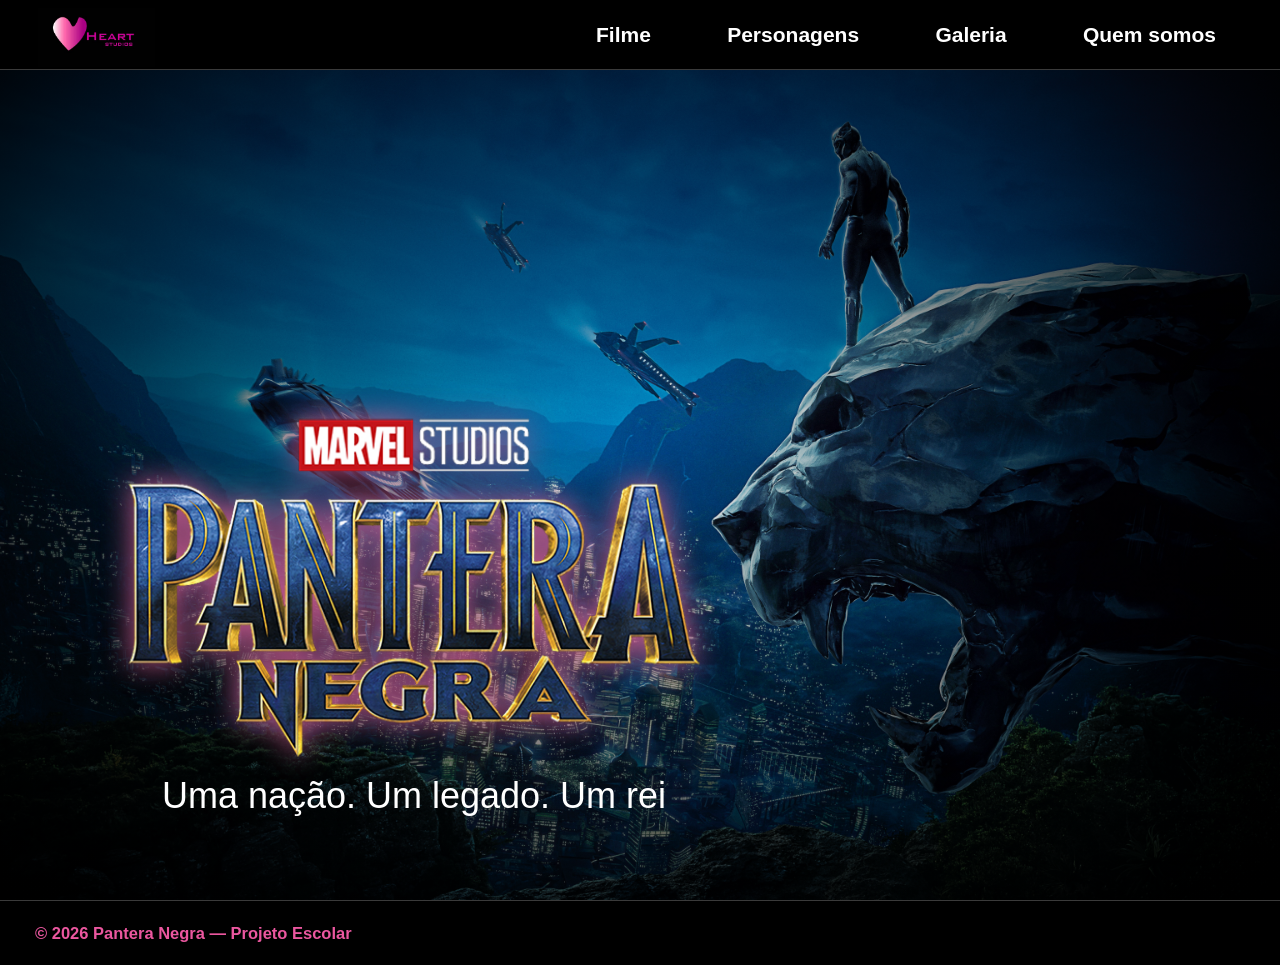
<file: index.html>
<!DOCTYPE html>
<html lang="en">
<head>
    <meta charset="UTF-8">
    <meta name="viewport" content="width=device-width, initial-scale=1.0">
    <link rel="stylesheet" href="home.css">
    <link rel="preconnect" href="https://fonts.gstatic.com" crossorigin>
<link href="https://fonts.googleapis.com/css2?family=Poppins:ital,wght@0,100;0,200;0,300;0,400;0,500;0,600;0,700;0,800;0,900;1,100;1,200;1,300;1,400;1,500;1,600;1,700;1,800;1,900&family=Roboto:ital,wght@0,100..900;1,100..900&display=swap" rel="stylesheet">
<link href="//db.onlinewebfonts.com/c/adfd298e421945768d7bf13da3ee8a45?family=BankGothic+Md+BT+Medium" rel="stylesheet" type="text/css"/>
    <title> Pantera Negra - Home</title>
    
</head>
<body>
    <header>

        <nav>
            <div class="logo">
                <a href="index.html"><img src="IMG/Captura de tela 2026-11-25 193104.png" alt="logo"></a>
            </div>

            <button class="menu-btn" aria-label="Abrir menu">☰</button>
            
            <div class="txt">
                <a href="Filme.html"><h2>Filme</h2></a>
                <a href="Persongens.html"><h2>Personagens</h2></a>
                <a href="Galeria.html"><h2>Galeria</h2></a>
                <a href="QS.html"><h2>Quem somos</h2></a>
            </div>
        </nav>
    </header>
    <section class="capah">
        <div class="texto">
                <a href="Filme.html"><img src="IMG/mld_las_tt_3_copy_87d4d545.png" alt="logopn" class="logopn"></a>
                <h2>Uma nação. Um legado. Um rei</h2>
            
            </div>
        </div>
    </section>

    <footer>
        <h2>© 2026 Pantera Negra — Projeto Escolar</h2>
    </footer>


    <script>
        const botao = document.querySelector('.menu-btn');
        const menu = document.querySelector('.txt');

        botao.addEventListener('click', () => {
            menu.classList.toggle('aberto');
        });

        menu.querySelectorAll('a').forEach(link => {
            link.addEventListener('click', () => {
                menu.classList.remove('aberto');
            });
        });
    </script>



</body>
</html>
</file>
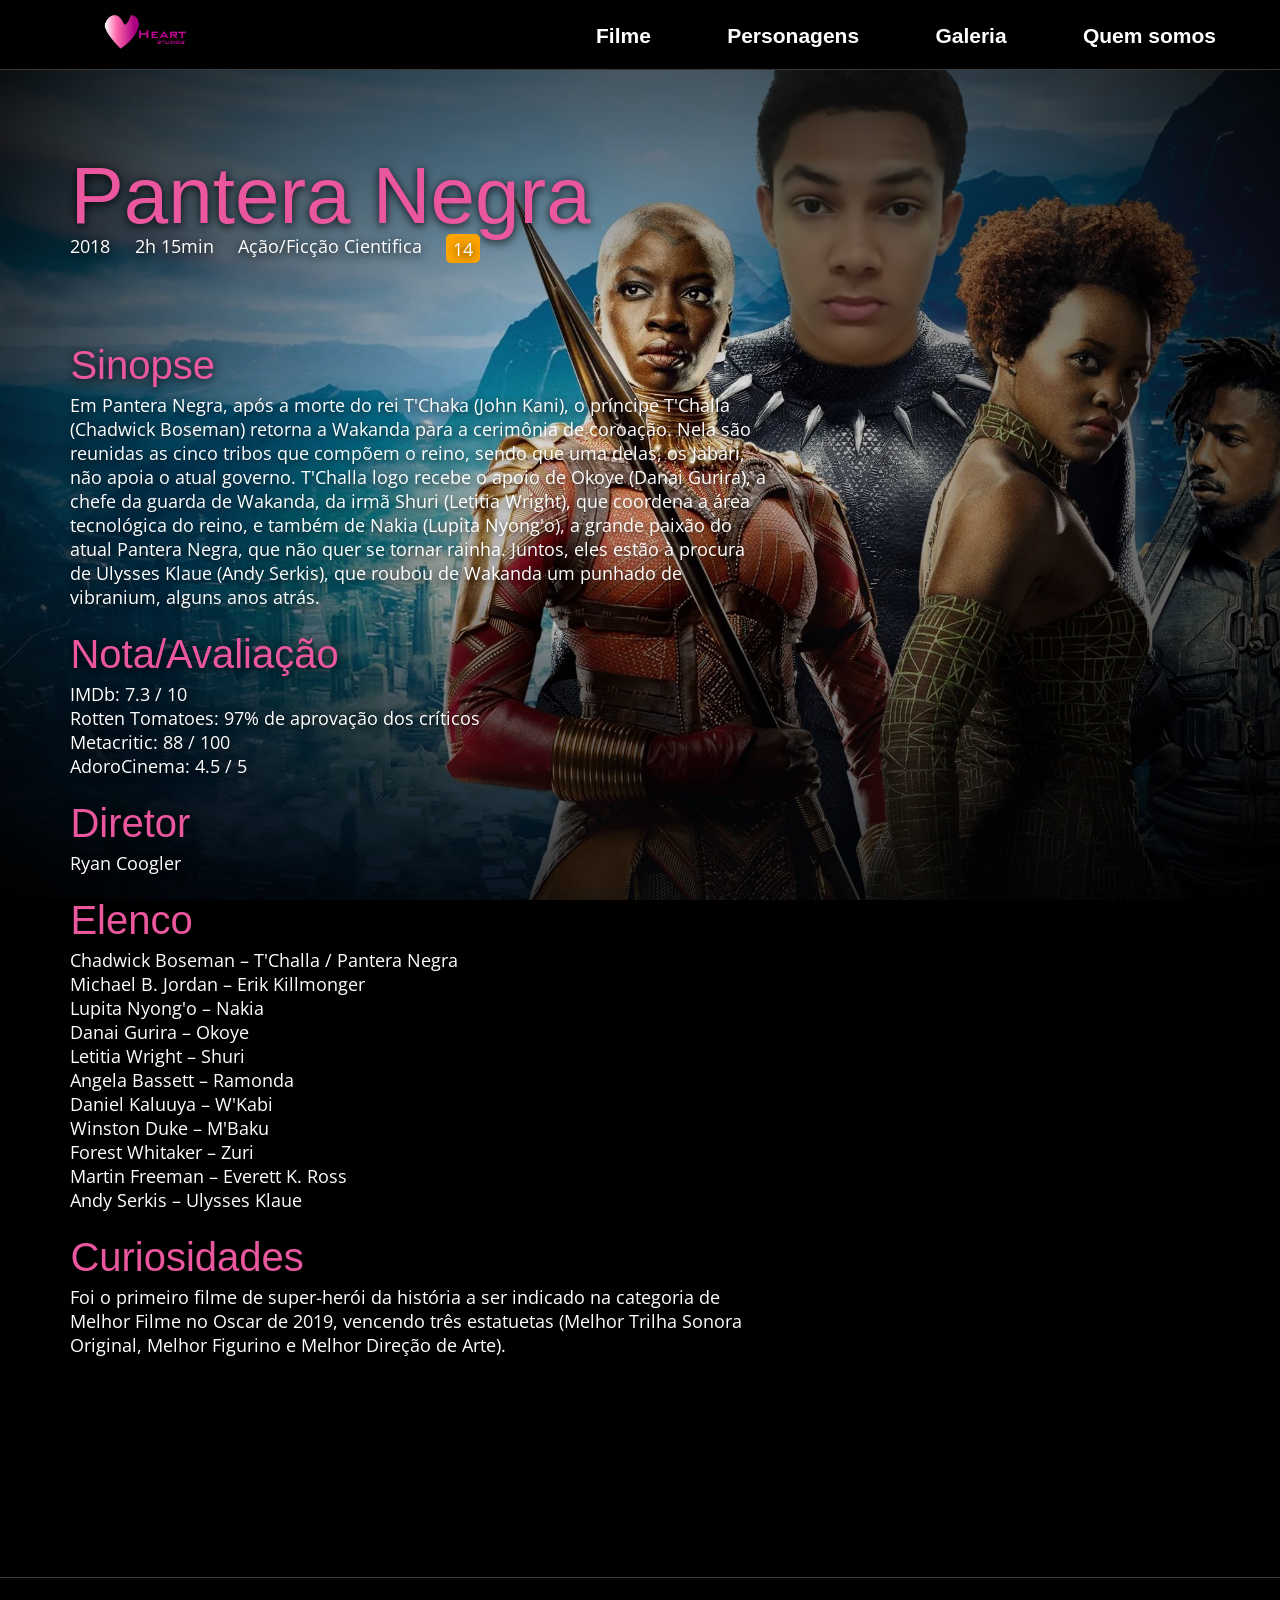
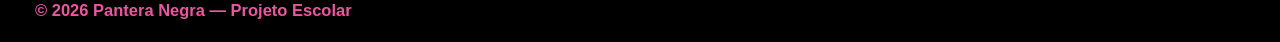
<file: Filme.html>
<!DOCTYPE html>
<html lang="en">
<head>
    <meta charset="UTF-8">
    <meta name="viewport" content="width=device-width, initial-scale=1.0">
    <link rel="stylesheet" href="Filme.css">
    <link rel="preconnect" href="https://fonts.googleapis.com">
<link rel="preconnect" href="https://fonts.gstatic.com" crossorigin>
<link href="https://fonts.googleapis.com/css2?family=Open+Sans:ital,wght@0,300..800;1,300..800&display=swap" rel="stylesheet">
<link href="//db.onlinewebfonts.com/c/adfd298e421945768d7bf13da3ee8a45?family=BankGothic+Md+BT+Medium" rel="stylesheet" type="text/css"/>
    <title>Pantera Negra - Filme</title>
</head>
<body>
    <header>

        <nav>
            <div class="logo">
                <a href="index.html"><img src="IMG/Captura de tela 2026-11-25 193104.png" alt="logo"></a>
            </div>

            <button class="menu-btn" aria-label="Abrir menu">☰</button>

            <div class="txt">
                <a href="Filme.html"><h2>Filme</h2></a>
                <a href="Persongens.html"><h2>Personagens</h2></a>
                <a href="Galeria.html"><h2>Galeria</h2></a>
                <a href="QS.html"><h2>Quem somos</h2></a>
            </div>
        </nav>
    </header>

    
<div class="banner">    

    <section class="ftfilme">

        
    
    </section>

    <section class="filme">
        <div class="tt1">
        <h1>Pantera Negra</h1>
        </div>
        <div class="info">
            <h3>2018</h3>
            <h3>2h 15min</h3>
            <h3>Ação/Ficção Cientifica</h3>
            <h3 class="cla">14</h3>
        </div>

        <div class="allinfo">
            <div class="tt2">
                <h2>Sinopse</h2>
            </div>
            <div class="info2">
                <h3>
            Em Pantera Negra, após a morte do rei T'Chaka (John Kani), o príncipe T'Challa (Chadwick Boseman) retorna a Wakanda para a cerimônia de coroação. Nela são reunidas as cinco tribos que compõem o reino, sendo que uma delas, os Jabari, não apoia o atual governo. T'Challa logo recebe o apoio de Okoye (Danai Gurira), a chefe da guarda de Wakanda, da irmã Shuri (Letitia Wright), que coordena a área tecnológica do reino, e também de Nakia (Lupita Nyong'o), a grande paixão do atual Pantera Negra, que não quer se tornar rainha. Juntos, eles estão à procura de Ulysses Klaue (Andy Serkis), que roubou de Wakanda um punhado de vibranium, alguns anos atrás.
                </h3>
            </div>


            <div class="tt3">
                <h2>Nota/Avaliação</h2> 
            </div>
            <div class="info3">
            <h3>IMDb: 7.3 / 10</h3>
            <h3>Rotten Tomatoes: 97% de aprovação dos críticos</h3>
            <h3>Metacritic: 88 / 100</h3>
            <h3>AdoroCinema: 4.5 / 5</h3>
            </div>


            <div class="tt4">
                <h2>Diretor</h2>
            </div>
            <div class="info4">
                <h3>Ryan Coogler </h3>
            </div>

            <div class="tt5">
                <h2>Elenco</h2>
            </div>
            <div class="info5">
                <h3>Chadwick Boseman – T'Challa / Pantera Negra</h3>
                <h3>Michael B. Jordan – Erik Killmonger</h3>
                <h3>Lupita Nyong'o – Nakia</h3>
                <h3>Danai Gurira – Okoye</h3>
                <h3>Letitia Wright – Shuri</h3>
                <h3>Angela Bassett – Ramonda</h3>
                <h3>Daniel Kaluuya – W'Kabi</h3>
                <h3>Winston Duke – M'Baku</h3>
                <h3>Forest Whitaker – Zuri</h3>
                <h3>Martin Freeman – Everett K. Ross</h3>
                <h3>Andy Serkis – Ulysses Klaue</h3>
            </div>
            <div class="tt6">
                <h2>Curiosidades</h2>
            </div>
            <div class="info6">
                <h3>
        Foi o primeiro filme de super-herói da história a ser indicado na categoria de Melhor Filme no Oscar de 2019, vencendo três estatuetas (Melhor Trilha Sonora Original, Melhor Figurino e Melhor Direção de Arte).
                </h3>
            </div>
        </div>
    </section>    
        
    </div> 
    

    <footer>
        <h2>© 2026 Pantera Negra — Projeto Escolar</h2>
    </footer>

    <script>
        const botao = document.querySelector('.menu-btn');
        const menu = document.querySelector('.txt');

        botao.addEventListener('click', () => {
            menu.classList.toggle('aberto');
        });

        menu.querySelectorAll('a').forEach(link => {
            link.addEventListener('click', () => {
                menu.classList.remove('aberto');
            });
        });
    </script>

</body>
</html>
</file>
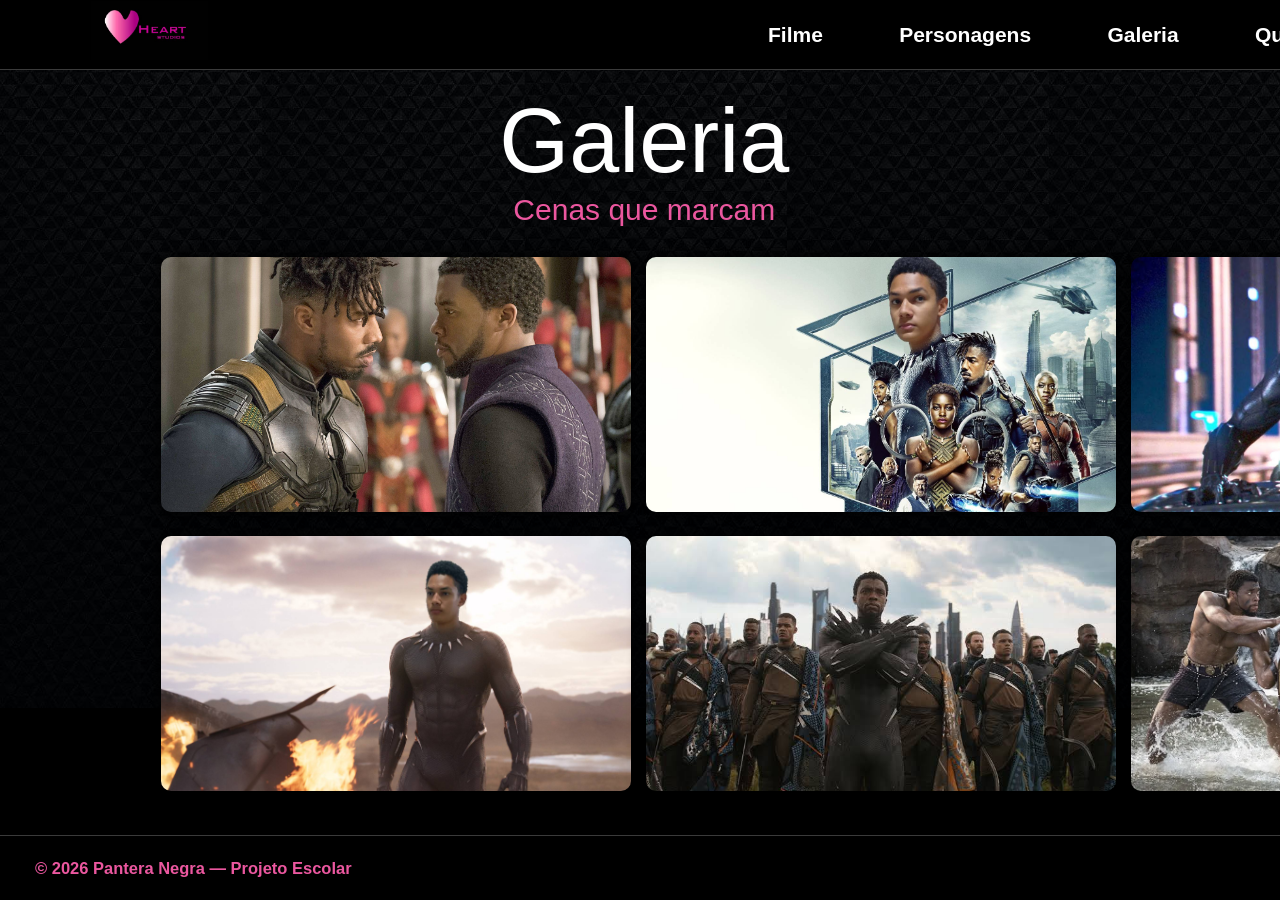
<file: Galeria.html>
<!DOCTYPE html>
<html lang="en">
<head>
    <meta charset="UTF-8">
    <meta name="viewport" content="width=device-width, initial-scale=1.0">
    <title>Galeria</title>
    <link rel="stylesheet" href="Galeria.css">
</head>
<body>
    <header>

        <nav>
            <div class="logo">
                <a href="index.html"><img src="IMG/Captura de tela 2026-11-25 193104.png" alt="logo"></a>
            </div>

            <button class="menu-btn" aria-label="Abrir menu">☰</button>

            <div class="txt">
                <a href="Filme.html"><h2>Filme</h2></a>
                <a href="Persongens.html"><h2>Personagens</h2></a>
                <a href="Galeria.html"><h2>Galeria</h2></a>
                <a href="QS.html"><h2>Quem somos</h2></a>
            </div>
        </nav>
    </header>

    <div class="titulog">
        <h1>Galeria</h1>
        <h2>Cenas que marcam</h2>
    </div>

    <div class="imgGaleria">
        <div class="gp1">
         <figure>
            <img src="IMG/Wakanda-article-4.23.2018-.jpg" alt="">
        </figure>
        <figure>
            <img src="IMG/Captura de tela 2026-10-15 193005.jpg" alt="">
        </figure>
        <figure>
            <img src="IMG/maxresdefault.jpg" alt="">
        </figure>
        </div>
       <div class="gp2">
        <figure>
            <img src="IMG/pantera_negra.jpg" alt="">
        </figure>
        <figure>
            <img src="IMG/images (3).jfif" alt="">
        </figure>
        <figure>
            <img src="IMG/pantera-negra-chadwick-boseman-michael-b-jordan.webp" alt="">
        </figure>
       </div>
    </div>

    <footer>
        <h2>© 2026 Pantera Negra — Projeto Escolar</h2>
    </footer>
    
    <script>
        const botao = document.querySelector('.menu-btn');
        const menu = document.querySelector('.txt');

        botao.addEventListener('click', () => {
            menu.classList.toggle('aberto');
        });

        menu.querySelectorAll('a').forEach(link => {
            link.addEventListener('click', () => {
                menu.classList.remove('aberto');
            });
        });
    </script>

</body>
</html>
</file>
<file: home.css>
:root{
    --tamanhoTexto: 18px;
    --corTexto: white;
    --corTitulo: #EB579F;
    --fontTexto:  "Open Sans", sans-serif;
    --fontTitulo: "BankGothic Md BT Medium", sans-serif;
    --fontEspessura: 10px;
    --fontEspessura2: 24px;
    
    
}

::-webkit-scrollbar {
    display: none;
}

*{
    margin: 0px;
    padding: 0px;
    box-sizing: border-box;
}

 
body{
    background-color: black;
}

nav{   
    background-color:black;
    display: flex;
    align-items: center;
    height: 70px;
    font-size: 12px;
    position: fixed;
    top: 0;
    width: 100%;
    z-index: 100;
    border-bottom: 1px solid #3a3a3a;
}
.txt{ 
    position: absolute;
    left: 60%;
    font-family: var(--fontTitulo);
    width: 620px;
    display: flex;
    align-items: center;
    justify-content: space-between;
    margin-right: 100px;
    font-size: 14px;
    font-weight: var(--fontEspessura2);
}
nav a{
    text-decoration: none;
    color:var(--corTexto);
    
}

nav a:hover {
    transform: scale(1.2);
    color:var(--corTitulo);
    transition: transform 0.4s ease
}

.logo{
    height: 100px;
    position: absolute;
    left: 7%;
    padding-top: 20px ;
}


.logo  img{

    width: 119px;
    
}

footer {
    display: flex;
    font-family: var(--fontTitulo);
    width: 100%;
    height: 65px;
    color:var(--corTitulo);
    background-color: black;
    padding: 15px;
    padding-left: 35px;
    align-items: center;
    font-size: 11px;
    border-top: 1px solid #3a3a3a;

}

.capah{
    background: 
    radial-gradient(rgba(0, 0, 0, 0),black),
        url(IMG/926668.jpg),
        radial-gradient(rgba(0,0,0,0),black);
    background-size: cover;
    height: 100vh;
    width: 100%;
    box-sizing: border-box;
    flex-direction: column;
    align-items: center;
    padding: 30px 5% 100px;
    gap: 22px;
    
    
}

.capah .texto{
    width: 100%;
    position: absolute;
    top: 33%;
    left: 10%;
    max-width: 700px;
    text-align: center;
    
}

img.logopn {
    width: 600px;
    transition: all 0.6s ease;
    cursor: pointer;
    filter: drop-shadow(0 0 15px #c5598d);
}

img.logopn:hover {
    transform: scale(1.1);
    
}

.capah h2{
    font-family: var(--fontTitulo);
    color:var(--corTexto);
    font-weight: var(--fontEspessura);
    font-size: 36px;
    
    
}


.menu-btn{
    display: none;
}



@media (max-width: 1600px) {
    .logo{
        left: 3%;
        padding-top: 22px;
    }

    .txt{
        left: auto;
        right: 5%;
        margin-right: 0;
    }

    .capah{
        background-position: center;
    }

    .capah .texto{
        top: 45%;
        left: 5%;
    }
    
}



@media (max-width: 1100px) {

    .logo{
        left: 3%;
        padding-top: 22px ;
    }

    .txt{
        right: 3%;
        width: auto;
        gap: 30px;
        font-size: 10px;
    }

    .capah{
    background-position: center;
    }

    .capah .texto{
        left: 50%;
        top: 50%;
        transform: translateX(-50%); 
        width: 90%;
    }

    img.logopn{
        width: 100%;
        max-width: 500px;
    }

    .capah h2{
        font-size: 28px;
    }
}



@media (max-width: 769px) {

    .logo img{
        width: 100px;
        padding-top: 8px;
        margin-left: 10%;
        
    }


    .menu-btn{
        display: block;
        margin-left: auto;
        margin-right: 5%;
        background: none;
        border: none;
        color: var(--corTexto);
        font-size: 30px;
        cursor: pointer;
    }

    .txt{
        display: none;              
        position: absolute;
        top: 70px;
        left: 0;
        right: auto;
        width: 100%;
        flex-direction: column;
        justify-content: center;
        align-items: center;
        gap: 20px;
        font-size: 12px;
        padding: 25px 0;
        background-color: black;
        border-bottom: 1px solid #3a3a3a;  
    }

    .txt.aberto{
        display: flex;
        display: flex;  
        gap: 40px;
        height: 250px;
        align-items: start;
        padding-left: 12px;
        right: 0;
        left: auto;
        width: 200px;
        border-bottom: 1px solid #3a3a3a;   
        border-radius: 0px 0px 0px 10px;             
    }

    .capah .texto{
        top: 55%;
    }

    img.logopn{
        max-width: 800px;
    }

    .capah h2{
        font-size: 20px;
    }

    .texto img{
    width: 470px; 
    }

    .texto h2{
        font-size: 18px;
    }

    footer h2{
        font-size: 14px;
    }

    .capah{
        background-position: 65% center;
    }

}

@media (max-width: 426px) {

    .logo img{
        width: 100px;
        padding-top: 8px;
        margin-left: 10%;
        
    }

    .menu-btn{
        display: block;
        margin-left: auto;
        margin-right: 5%;
        background: none;
        border: none;
        color: var(--corTexto);
        font-size: 30px;
        cursor: pointer;
    }

    .txt{
        display: none;              
        position: absolute;
        top: 70px;
        left: 0;
        right: auto;
        width: 100%;
        flex-direction: column;
        justify-content: center;
        align-items: center;
        gap: 20px;
        font-size: 12px;
        padding: 25px 0;
        background-color: black;
        border-bottom: 1px solid #3a3a3a;  
    }

    .txt.aberto{
        display: flex;
        display: flex;  
        gap: 40px;
        height: 250px;
        align-items: start;
        padding-left: 12px;
        right: 0;
        left: auto;
        width: 200px;
        border-bottom: 1px solid #3a3a3a;   
        border-radius: 0px 0px 0px 10px;             
    }

    .capah .texto{
        top: 65%;
    }

    img.logopn{
        max-width: 380px;
    }

    .capah h2{
        font-size: 20px;
    }

    .texto img{
    width: 300px; 
    }

    .texto h2{
        font-size: 18px;
    }

    footer h2{
        font-size: 14px;
    }

    .capah{
        background-position: 65% center;
    }

}
</file>
<file: Filme.css>
:root{
    --tamanhoTexto: 18px;
    --corTexto: white;
    --corTitulo: #EB579F;
    --fontTexto:  "Open Sans", sans-serif;
    --fontTitulo: "BankGothic Md BT Medium", sans-serif;
    --fontEspessura: 10px;
    --fontEspessura2: 24px;
    
    
}

::-webkit-scrollbar {
    display: none;
}

*{
    margin: 0px;
    padding: 0px;
    box-sizing: border-box;
}


body{
    background-color: black;
}

nav{   
    background-color: black;
    display: flex;
    align-items: center;
    height: 70px;
    font-size: 12px;
    position: fixed;
    top: 0;
    width: 100%;
    z-index: 100;
    border-bottom: 1px solid #3a3a3a;
}
.txt{ 
    position: absolute;
    left: 60%;
    font-family: var(--fontTitulo);
    width: 620px;
    display: flex;
    align-items: center;
    justify-content: space-between;
    margin-right: 100px;
    font-size: 14px;
    font-weight: var(--fontEspessura2);
}
nav a{
    text-decoration: none;
    color:var(--corTexto);
    
}

nav a:hover {
    transform: scale(1.2);
    color:var(--corTitulo);
     transition: transform 0.3s ease
}

.logo{
    height: 100px;
    position: absolute;
    left: 7%;
    padding-top: 20px ;
}


.logo  img{

    width: 119px;
    
}


footer {
    display: flex;
    font-family: var(--fontTitulo);
    width: 100%;
    height: 65px;
    color:var(--corTitulo);
    background-color: black;
    padding: 15px;
    padding-left: 35px;
    align-items: center;
    font-size: 11px;
    border-top: 1px solid #3a3a3a;

}

.banner {
    padding-bottom: 170px;
    position: relative;
    width: 100%;
    background:
        radial-gradient(rgba(0, 0, 0, 0),black),
        url(IMG/compose2.jpg),
        radial-gradient(rgba(0,0,0,0.8),black);
    
    background-size: cover;
    background-position: center top;
    background-attachment: fixed;
    background-repeat: no-repeat;
}



.ftfilme {
    display: none;
}

.filme{
    position: relative;
    width: 700px;
    color:var(--corTexto);
    margin-left: 5.5%;
    padding-top: 150px;
    padding-bottom: 50px;
    text-shadow: 0 2px 10px rgba(0, 0, 0, 0.9);
    
    
    
}

.filme h1{
    font-family: var(--fontTitulo);
    font-weight: var(--fontEspessura2);
    color:var(--corTitulo);
    padding-bottom:5px;
    font-size: 80px;
    height: 84px;

    
}

.filme h2{
    font-family: var(--fontTitulo);
    font-weight: var(--fontEspessura2);
    color:var(--corTitulo);
    padding-bottom:5px ;
    font-size: 40px;
    
    
}

.filme .cla{
    padding: 0.5px 5px;
    background-color: orange;
    border: 2px solid orange ;
    border-radius: 5px;
}

.filme h3{
    font-size: 18px;
    color:var(--corTexto);
    font-family:var(--fontTexto);
    font-weight: var(--fontEspessura);
}

.filme .info{
    
    display: flex;
    justify-content: space-between;
    width: 410px;
    font-family: var(--fontTexto);
}

.filme .tt2{
    padding-top: 80px;
}



.filme .info2{
    width: 700px;
    font-family:var(--fontTexto);
}

.filme p{
    color:var(--corTexto);

}

.info2{
    padding-bottom: 23px;
}
.info3{
    padding-bottom: 23px;
}
.info4{
    padding-bottom: 23px;
}
.info5{
    padding-bottom: 23px;
}


.menu-btn{
    display: none;
}


@media (max-width: 1600px) {

    .txt{
        bottom: 30%;
        left: auto;
        right: 5%;
        margin-right: 0;
        padding-top: 22px;
        
    }
}


@media (max-width: 1100px) {

    .logo{
        left: 3%;
        padding-top: 22px;
    }

    .txt{
        bottom: 30%;
        right: 3%;
        width: auto;
        font-size: 10px;
        gap: 25px;
    }

    .banner{
        background-position: 65% top;
    }

    .filme{
        width: 90%;
        max-width: 700px;
        padding-top: 550px;
    }

    .filme .info2{
        width: 100%;
    }
}


@media (max-width: 768px) {

    .logo img{
        width: 100px;
        padding-top: 8px;
        margin-left: 10%;
    }

    .menu-btn{
        display: block;
        margin-left: auto;
        margin-right: 5%;
        background: none;
        border: none;
        color: var(--corTexto);
        font-size: 30px;
        cursor: pointer;
    }

    .txt{
        display: none;              
        position: absolute;
        top: 70px;
        left: 0;
        right: auto;
        width: 100%;
        flex-direction: column;
        justify-content: center;
        align-items: center;
        gap: 20px;
        font-size: 12px;
        padding: 25px 0;
        background-color: black;
        border-bottom: 1px solid #3a3a3a;  
    }

    .txt.aberto{
        display: flex;
        display: flex;  
        gap: 40px;
        height: 250px;
        align-items: start;
        padding-left: 12px;
        right: 0;
        left: auto;
        width: 200px;
        border-bottom: 1px solid #3a3a3a;   
        border-radius: 0px 0px 0px 10px;             
    }

    .banner{
        background-position: 74% top;
        padding-bottom: 100px;
    }

    .filme{
        width: 90%;
        margin-left: 5%;
        padding-top: 110px;
    }

    .filme h1{
        font-size: clamp(36px, 11vw, 56px);
        height: auto;
    }

    .filme h2{
        font-size: 28px;
    }

    .filme h3{
        font-size: 16px;
    }

    .filme{
        padding-top: 70%;
    }

    .filme .info{
        width: 100%;
        flex-wrap: wrap;
        justify-content: flex-start;
        gap: 10px 25px;
    }

    .filme .tt2{
        padding-top: 40px;
    }
}


@media (max-width: 426px) {

    .logo img{
        width: 100px;
        padding-top: 8px;
        margin-left: 10%;
        
    }

    .menu-btn{
        display: block;
        margin-left: auto;
        margin-right: 5%;
        background: none;
        border: none;
        color: var(--corTexto);
        font-size: 30px;
        cursor: pointer;
    }

    .txt{
        display: none;              
        position: absolute;
        top: 70px;
        left: 0;
        right: auto;
        width: 100%;
        flex-direction: column;
        justify-content: center;
        align-items: center;
        gap: 20px;
        font-size: 12px;
        padding: 25px 0;
        background-color: black;
        border-bottom: 1px solid #3a3a3a;  
    }

    .txt.aberto{
        display: flex;
        display: flex;  
        gap: 40px;
        height: 250px;
        align-items: start;
        padding-left: 12px;
        right: 0;
        left: auto;
        width: 200px;
        border-bottom: 1px solid #3a3a3a;   
        border-radius: 0px 0px 0px 10px;             
    }

    .banner{
        background-position: 68% top;
        padding-bottom: 100px;
    }

    .filme{
        width: 90%;
        margin-left: 5%;
        padding-top: 130%;
    }

    .filme h1{
        font-size: clamp(36px, 11vw, 56px);
        height: auto;
    }

    .filme h2{
        font-size: 28px;
    }

    .filme h3{
        font-size: 16px;
    }


    .filme .info{
        width: 83%;
        flex-wrap: wrap;
        justify-content: flex-start;
        gap: 10px 25px;
    }

    .filme .tt2{
        padding-top: 40px;
    }
}
</file>
<file: Galeria.css>
:root{
    --tamanhoTexto: 18px;
    --corTexto: white;
    --corTitulo: #EB579F;
    --fontTexto:  "Open Sans", sans-serif;
    --fontTitulo: "BankGothic Md BT Medium", sans-serif;
    --fontEspessura: 10px;
    --fontEspessura2: 24px;
    
    
}

::-webkit-scrollbar {
    display: none;
}

*{
    margin: 0px;
    padding: 0px;
    box-sizing: border-box;
}


body{
    background-color: black;
    background-image: url(IMG/fundo_sem_colar.png);
    background-image: url(IMG/thumb-1920-1314213.jpg);
    background-repeat: no-repeat;
    background-size: cover;
}

nav{   
    background-color: black;
    display: flex;
    align-items: center;
    height: 70px;
    font-size: 12px;
    position: fixed;
    top: 0;
    width: 100%;
    z-index: 100;
    border-bottom: 1px solid #3a3a3a;
}
.txt{ 
    position: absolute;
    left: 60%;
    font-family: var(--fontTitulo);
    width: 620px;
    display: flex;
    align-items: center;
    justify-content: space-between;
    margin-right: 100px;
    font-size: 14px;
    font-weight: var(--fontEspessura2);
}
nav a{
    text-decoration: none;
    color:var(--corTexto);
    
}

nav a:hover {
    transform: scale(1.2);
    color:var(--corTitulo);
     transition: transform 0.3s ease
}

.logo{
    height: 100px;
    position: absolute;
    left: 7%;
    margin-top:30px ;
}


.logo  img{

    width: 119px;
    
}


footer{
    display: flex;
    font-family: var(--fontTitulo);
    width: 100%;
    height: 65px;
    color:var(--corTitulo);
    background-color: black;
    padding: 15px;
    padding-left: 35px;
    align-items: center;
    font-size: 11px;
    position: absolute;
    bottom: 0%;
    left: 0%;
    border-top: 1px solid #3a3a3a;

}

.titulog{
    position: absolute;
    top: 10%;
    left: 39%;
    display: flex;
    flex-direction: column;
    align-items: center;
}

.titulog h1{
    color: var(--corTexto);
    font-family: var(--fontTitulo);
    font-size: 90px;
    font-weight: var(--fontEspessura2);

}

.titulog h2{
    color: var(--corTitulo);
    font-family: var(--fontTitulo);
    font-size: 30px;
    font-weight: var(--fontEspessura);

}

img:hover{
    transform: scale(1.05);
    transition: transform 0.6s ease

}

.imgGaleria .gp1{
    display: flex;
    align-items: center;
    border-radius: 10px;
    gap: 15px;
}

.imgGaleria .gp2{
    display: flex;
    align-items: center;
    gap: 15px;
}

.imgGaleria{
    display: flex;  
    gap: 20px;
    flex-direction: column;
    width: 1000px;
    padding: 50px;
    position: absolute;
    top: 23%;
    left: 8.7%;
}


.imgGaleria figure img{
    width: 470px;
    height: 255px;
    border-radius: 10px;        
    object-fit: cover;      
    box-shadow: 0 0 15px 2px rgba(0, 0, 0, 0.9);
}


.menu-btn{
    display: none;
}




@media (max-width: 769px) {


    .logo {
        left: 3%;
        margin-top: 0;
        padding-top: 22px;
    }

    .logo img {
        width: 100px;
        padding-top: 8px;
        margin-left: 10%;
    }


    .menu-btn{
        display: block;
        margin-left: auto;
        margin-right: 5%;
        background: none;
        border: none;
        color: var(--corTexto);
        font-size: 30px;
        cursor: pointer;
    }

    .txt{
        display: none;              
        position: absolute;
        top: 70px;
        left: 0;
        right: auto;
        width: 100%;
        flex-direction: column;
        justify-content: center;
        align-items: center;
        gap: 20px;
        font-size: 12px;
        padding: 25px 0;
        background-color: black;
        border-bottom: 1px solid #3a3a3a;  
    }

    .txt.aberto{
        display: flex;
        position: fixed;  
        gap: 40px;
        height: 250px;
        align-items: start;
        padding-left: 12px;
        right: 0;
        margin-right: 0;
        left: auto;
        width: 200px;
        border-bottom: 1px solid #3a3a3a;   
        border-radius: 0px 0px 0px 10px;             
    }


    body {
        min-height: 100vh;
        display: flex;
        flex-direction: column;
    }

    footer {
        position: static;
        margin-top: auto;
    }

    footer h2 {
        font-size: 14px;
    }

    .titulog {
        position: static;
        padding-top: 100px;
        text-align: center;
        margin-top: 30px;
        margin-bottom: 40px;
    }

    .titulog h1 {
        font-size: 70px;
    }

    .titulog h2 {
        font-size: 24px;
    }


    .imgGaleria {
        position: static;
        display: grid;
        grid-template-columns: repeat(2, 1fr);
        gap: 20px;
        width: 100%;
        max-width: 1500px;
        margin: 0 auto 80px;
        padding: 40px 5% 100px;
    }

    .imgGaleria .gp1,
    .imgGaleria .gp2 {
        display: contents;
    }

    .imgGaleria figure {
        flex: 1 1 0;
        min-width: 0;
    }

    .imgGaleria figure img {
        width: 100%;
        height: auto;
        aspect-ratio: 470 / 255;
    }
}



@media (max-width: 426px) {


    .titulog {
        padding-top: 120px;
    }

    .titulog h1 {
        font-size: clamp(40px, 12vw, 56px);
    }

    .titulog h2 {
        font-size: 18px;
    }


    .imgGaleria {
        grid-template-columns: 1fr;
        padding: 40px 5% 60px;
    }

    .imgGaleria figure {
        flex: 0 0 100%;
    }


}
</file>
